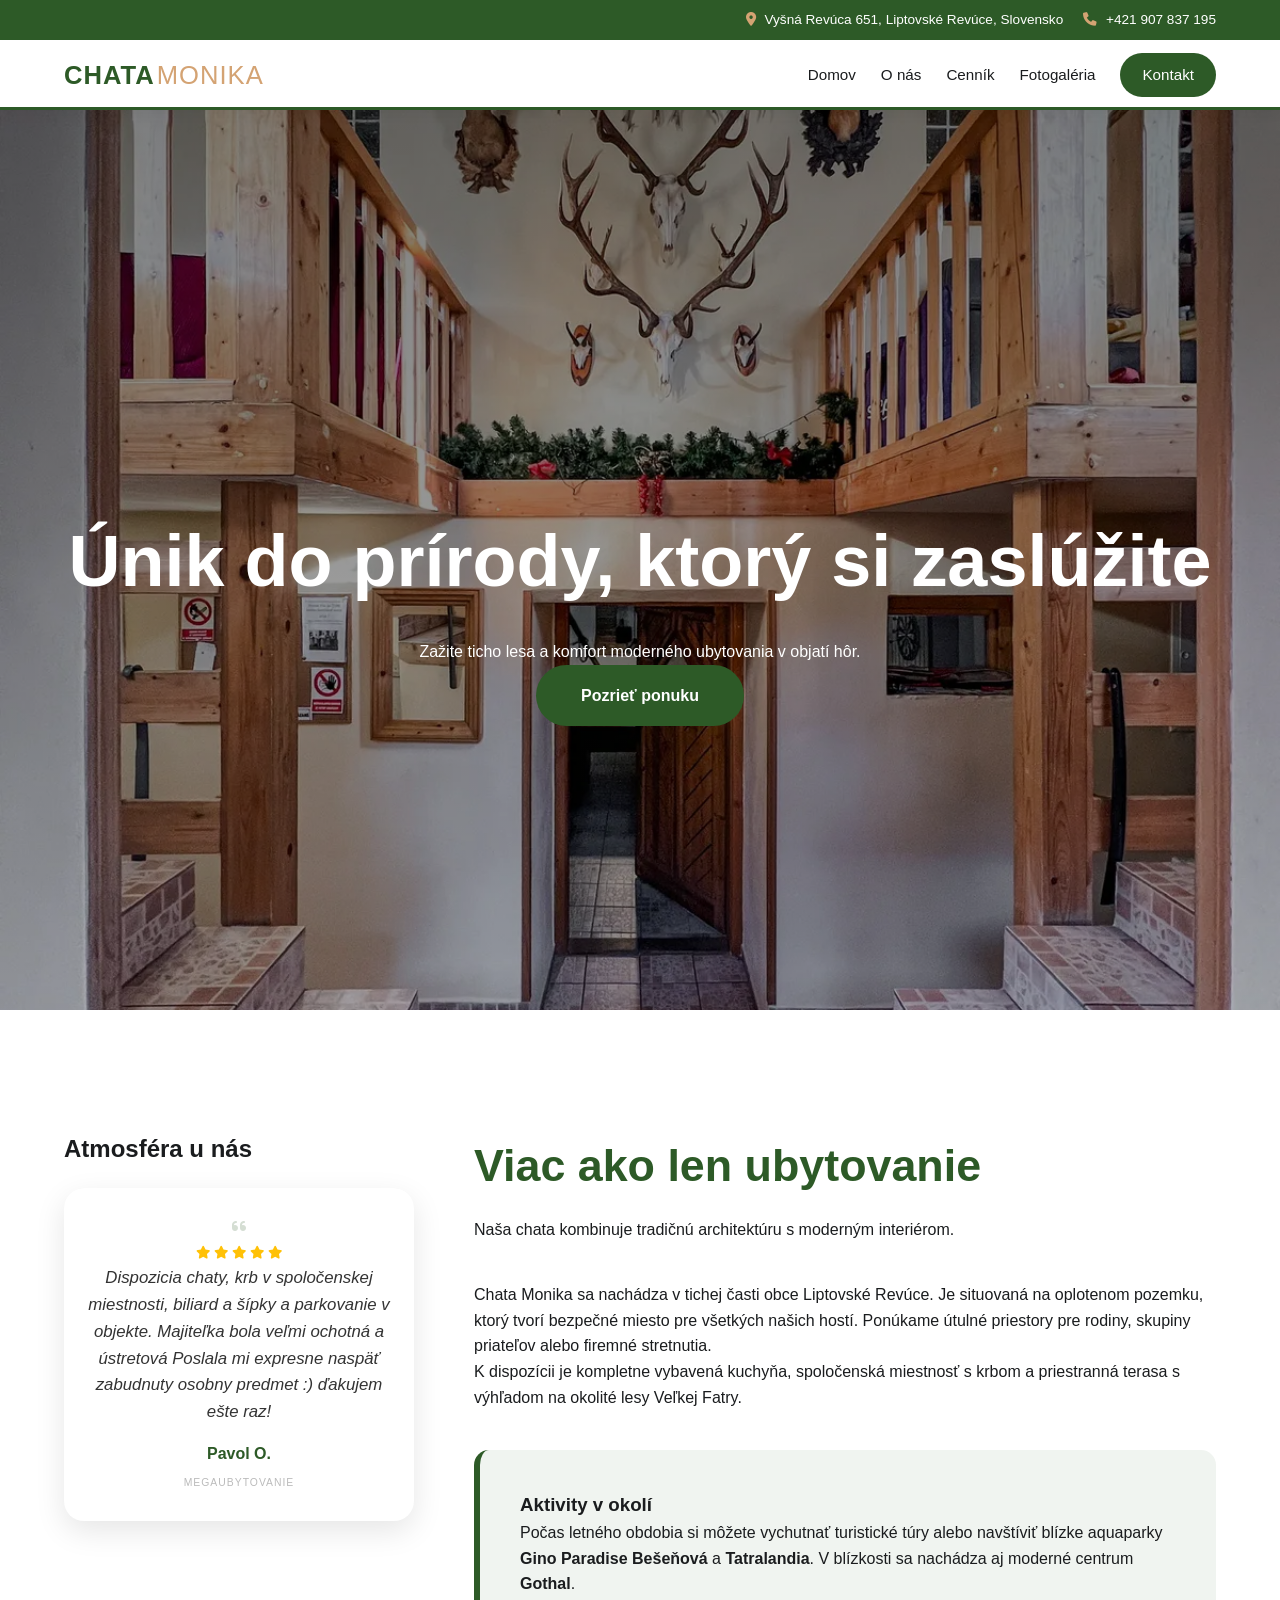
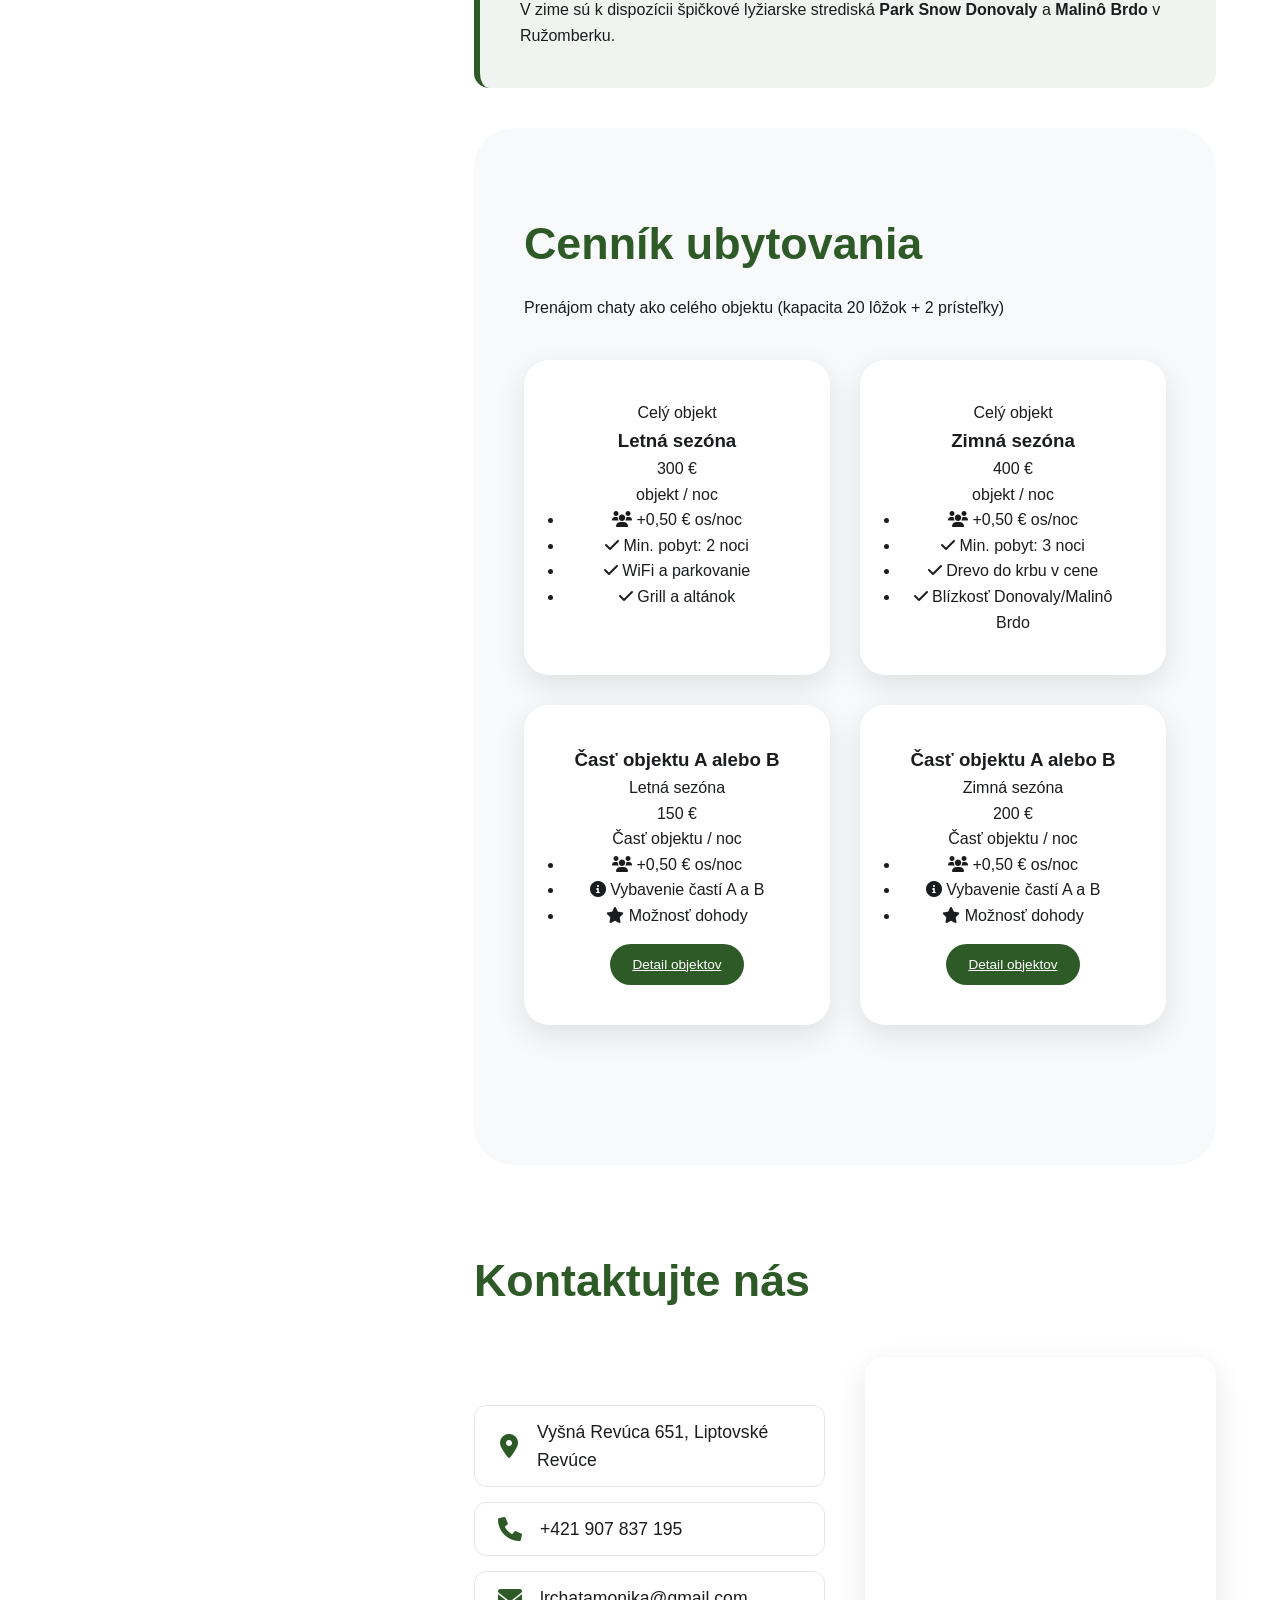
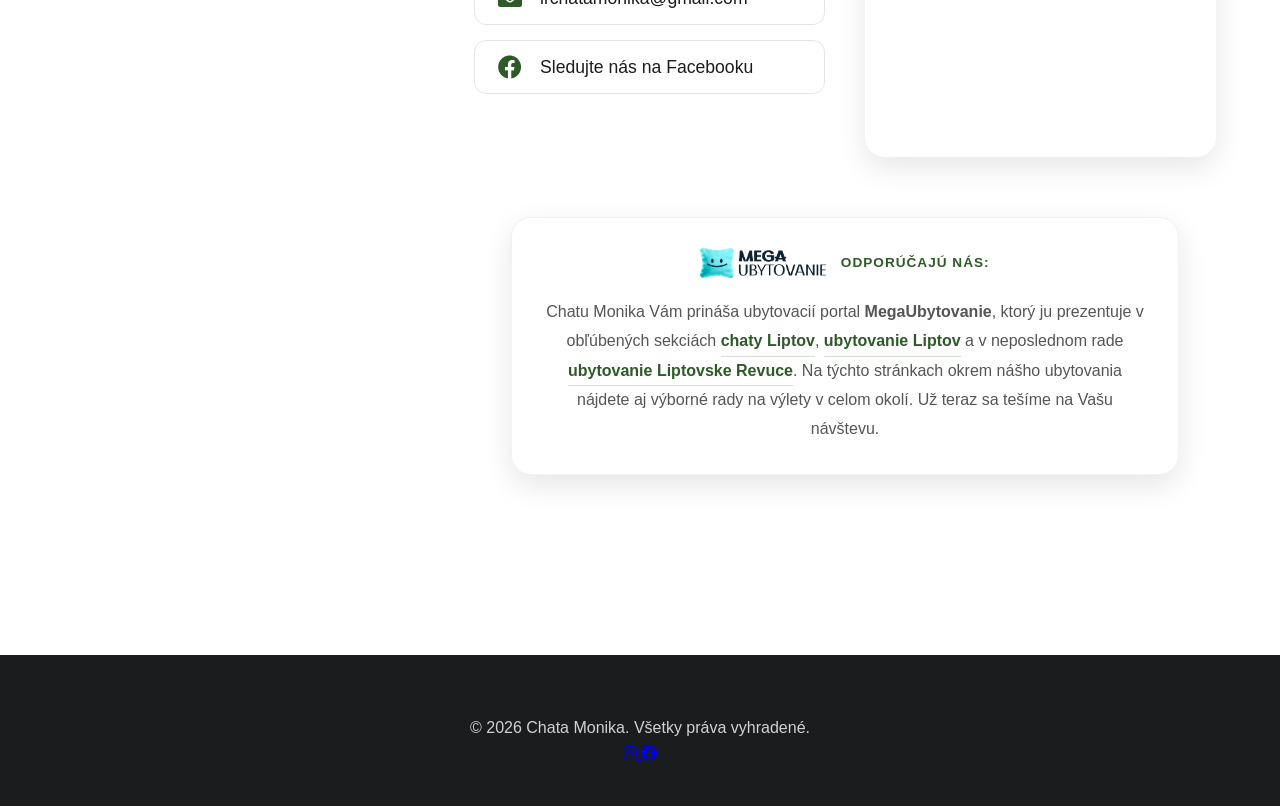
<file: index.html>
<!DOCTYPE html>
<html lang="sk">
<head>
    <meta charset="UTF-8">
    <meta name="viewport" content="width=device-width, initial-scale=1.0">

    <title>Chata Monika | Ubytovanie Liptovské Revúce – Veľká Fatra</title>
    <meta name="description" content="Chata Monika ponúka útulné ubytovanie v krásnom prostredí Liptovských Revúc. Ideálne miesto pre rodinnú dovolenku, turistiku vo Veľkej Fatre a relax v prírode.">
    <link rel="canonical" href="https://lrchatamonika.sk/">

    <link rel="icon" type="image/png" href="/img/favicon/favicon-96x96.png" sizes="96x96" alt ="" />
    <link rel="icon" type="image/svg+xml" href="/img/favicon/favicon.svg" alt="" />
    <link rel="shortcut icon" href="/img/favicon/favicon.ico" alt =""/>
    <link rel="apple-touch-icon" sizes="180x180" href="/img/favicon/apple-touch-icon.png" alt="" />
    <meta name="apple-mobile-web-app-title" content="CHATA MONIKA" />
    <link rel="manifest" href="/img/favicon/site.webmanifest" />

    <meta property="og:type" content="website">
    <meta property="og:url" content="https://lrchatamonika.sk/">
    <meta property="og:title" content="Chata Monika | Ubytovanie Liptovské Revúce – Veľká Fatra">
    <meta property="og:description" content="Útulná chata v srdci Liptova. Skvelé miesto pre váš oddych a turistiku.">
    <meta property="og:image" content="https://lrchatamonika.sk/img/favicon/og-image.png" alt="Chata Monika -logo">

    <link rel="stylesheet" href="style.css">
    <link rel="stylesheet" href="https://cdnjs.cloudflare.com/ajax/libs/font-awesome/6.0.0/css/all.min.css">
</head>
<body>

    <div class="topbar">
        <div class="topbar-content">
            <span><i class="fas fa-map-marker-alt"></i> Vyšná Revúca 651, Liptovské Revúce, Slovensko</span>
            <span><i class="fas fa-phone"></i> +421 907 837 195</span>
        </div>
    </div>

    <nav>
        <div class="nav-container">
            <div class="logo">
                <a href="#domov">CHATA<span>MONIKA</span></a>
            </div>
            
            <div class="menu-toggle" id="mobile-menu">
                <i class="fas fa-bars"></i>
            </div>
            
            <div class="nav-links">
                <a href="#domov">Domov</a>
                <a href="#o-nas">O nás</a>
                <a href="#cennik">Cenník</a>
                <a href="gallery.html">Fotogaléria</a>
                <a href="#kontakt" class="btn-small">Kontakt</a>
            </div>
        </div>
    </nav>

    <header id="domov">
        <div class="hero-content">
            <h1>Únik do prírody, ktorý si zaslúžite</h1>
            <p>Zažite ticho lesa a komfort moderného ubytovania v objatí hôr.</p>
            <a href="#cennik" class="btn">Pozrieť ponuku</a>
        </div>
    </header>

    <main class="main-layout">
        
        <aside class="sidebar-gallery">

            <h2>Atmosféra u nás</h2>
        
            <div class="sidebar-sticky">
                
                <div class="sidebar-box slideshow-container">
                    <div class="sidebar-slides slide-1"></div>
                    <div class="sidebar-slides slide-2"></div>
                    <div class="sidebar-slides slide-3"></div>
                </div>
            
                <div class="sidebar-box" id="review-sidebar">
                    <p style="text-align:center; padding:20px;">Načítavam recenzie...</p>
                </div>
            </div>
        
        </aside>

        <article class="content-area">
            <section id="o-nas">
                <div class="section-header">
                    <h2>Viac ako len ubytovanie</h2>
                    <p>Naša chata kombinuje tradičnú architektúru s moderným interiérom.</p>
                </div>
                <p>Chata Monika sa nachádza v tichej časti obce Liptovské Revúce. Je situovaná na oplotenom pozemku, ktorý tvorí bezpečné miesto pre všetkých našich hostí. Ponúkame útulné priestory pre rodiny, skupiny priateľov alebo firemné stretnutia.</p>
                <p>K dispozícii je kompletne vybavená kuchyňa, spoločenská miestnosť s krbom a priestranná terasa s výhľadom na okolité lesy Veľkej Fatry.</p>
                
                <div class="activities">
                    <h3>Aktivity v okolí</h3>
                    <p>Počas letného obdobia si môžete vychutnať turistické túry alebo navštíviť blízke aquaparky <strong>Gino Paradise Bešeňová</strong> a <strong>Tatralandia</strong>. V blízkosti sa nachádza aj moderné centrum <strong>Gothal</strong>.</p>
                    <p>V zime sú k dispozícii špičkové lyžiarske strediská <strong>Park Snow Donovaly</strong> a <strong>Malinô Brdo</strong> v Ružomberku.</p>
                </div>
            </section>

            <section id="cennik" class="bg-light">
    <div class="section-header text-center">
        <h2>Cenník ubytovania</h2>
        <p>Prenájom chaty ako celého objektu (kapacita 20 lôžok + 2 prísteľky)</p>
    </div>

    <div class="pricing-table">
        <div class="price-item">
            <div class="price-tag">Celý objekt</div>
            <h3>Letná sezóna</h3>
            <div class="price">300 €</div>
            <p class="price-per">objekt / noc</p>
            <ul class="price-features">
                <li><i class="fas fa-users"></i> +0,50 € os/noc</li>
                <li><i class="fas fa-check"></i> Min. pobyt: 2 noci</li>
                <li><i class="fas fa-check"></i> WiFi a parkovanie</li>
                <li><i class="fas fa-check"></i> Grill a altánok</li>
            </ul>
        </div>

        <div class="price-item featured">
            <div class="price-tag">Celý objekt</div>
            <h3>Zimná sezóna</h3>
            <div class="price">400 €</div>
            <p class="price-per">objekt / noc</p>
            <ul class="price-features">
                <li><i class="fas fa-users"></i> +0,50 € os/noc</li>
                <li><i class="fas fa-check"></i> Min. pobyt: 3 noci</li>
                <li><i class="fas fa-check"></i> Drevo do krbu v cene</li>
                <li><i class="fas fa-check"></i> Blízkosť Donovaly/Malinô Brdo</li>
            </ul>
        </div>

        <div class="price-item">
            <h3>Časť objektu A alebo B</h3>
            <p class="season-date">Letná sezóna</p>
            <div class="price">150 €</div>
            <p class="price-per">Časť objektu / noc</p>
            <ul class="price-features">
                <li><i class="fas fa-users"></i> +0,50 € os/noc</li>
                <li><i class="fas fa-info-circle"></i> Vybavenie častí A a B</li>
                <li><i class="fas fa-star"></i> Možnosť dohody</li>
            </ul>
            <a href="additional.html" class="btn-small" style="margin-top: 15px; display: inline-block;">Detail objektov</a>
        </div>

        <div class="price-item">
            <h3>Časť objektu A alebo B</h3>
            <p class="season-date">Zimná sezóna</p>
            <div class="price">200 €</div>
            <p class="price-per">Časť objektu / noc</p>
            <ul class="price-features">
                <li><i class="fas fa-users"></i> +0,50 € os/noc</li>
                <li><i class="fas fa-info-circle"></i> Vybavenie častí A a B</li>
                <li><i class="fas fa-star"></i> Možnosť dohody</li>
            </ul>
            <a href="additional.html" class="btn-small" style="margin-top: 15px; display: inline-block;">Detail objektov</a>
        </div>
    </div>
</section>


            <section id="kontakt" class="contact-section">
				<div class="section-header">
					<h2>Kontaktujte nás</h2>
				</div>
				
				<div class="contact-wrapper">
					<div class="contact-details">
						<a href="https://maps.app.goo.gl/VqiZuJn4z5QdGsv89" 
						   target="_blank" 
						   rel="noopener" 
						   class="contact-item" 
						   aria-label="Otvoriť polohu Vyšná Revúca 651 v Mapách Google">
							<i class="fas fa-map-marker-alt" aria-hidden="true"></i>
							<span>Vyšná Revúca 651, Liptovské Revúce</span>
						</a>

						<a href="tel:+421907837195" class="contact-item">
							<i class="fas fa-phone" aria-hidden="true"></i>
							<span>+421 907 837 195</span>
						</a>

						<a href="mailto:lrchatamonika@gmail.com" class="contact-item">
							<i class="fas fa-envelope" aria-hidden="true"></i>
							<span>lrchatamonika@gmail.com</span>
						</a>

						<a href="https://www.facebook.com/people/Chata-Monika/61586157156309/" target="_blank" rel="noopener" class="contact-item">
							<i class="fab fa-facebook" aria-hidden="true"></i>
							<span>Sledujte nás na Facebooku</span>
						</a>
					</div>

					<div class="map-container">
						<iframe 
							title="Mapa polohy Chaty Monika"
							src="https://www.google.com/maps/embed?pb=!1m18!1m12!1m3!1d2622.496562672029!2d19.15807197596451!3d48.90593089736028!2m3!1f0!2f0!3f0!3m2!1i1024!2i768!4f13.1!3m3!1m2!1s0x47150f932e7abdf1%3A0xba121b43228b1fc0!2sChata%20Monika!5e0!3m2!1ssk!2ssk!4v1775667659788!5m2!1ssk!2ssk"
							width="100%" 
							height="400" 
							style="border:0;" 
							allowfullscreen="" 
							loading="lazy" 
							referrerpolicy="no-referrer-when-downgrade">
						</iframe>
					</div>
				</div>
			</section>
        <section class="partner-section">
            <div class="partner-text-container">
                <div class="partner-header">
                    <img src="img/logo-megaubytovanie.png" alt="MegaUbytovanie.sk" class="partner-logo-small">
                    <span>Odporúčajú nás:</span>
                </div>
                <p class="partner-description">
                    Chatu Monika Vám prináša ubytovacií portal <strong>MegaUbytovanie</strong>, ktorý ju prezentuje v obľúbených sekciách 
                    <a href="https://www.megaubytovanie.sk/liptov/chaty-chalupy" target="_blank">chaty Liptov</a>, 
                    <a href="https://www.megaubytovanie.sk/liptov" target="_blank">ubytovanie Liptov</a> a v neposlednom rade 
                    <a href="https://www.megaubytovanie.sk/sumiac" target="_blank">ubytovanie Liptovske Revuce</a>. 
                    Na týchto stránkach okrem nášho ubytovania nájdete aj výborné rady na výlety v celom okolí. 
                    Už teraz sa tešíme na Vašu návštevu.
                </p>
            </div>
        </section>
        </article>
    </main>
    <footer id="footer">
        <div class="footer-grid">
            <p>&copy; 2026 Chata Monika. Všetky práva vyhradené.</p>
            <div class="socials">
                <a href="https://www.instagram.com/vas-profil" 
				   target="_blank" 
				   rel="noopener" 
				   aria-label="Sledujte Chatu Monika na Instagrame">
				   <i class="fab fa-instagram"></i>
				</a>
                <a href="https://www.facebook.com/people/Chata-Monika/61586157156309/" rel="noopener" target="_blank"><i class="fab fa-facebook" aria-label="Sledujte Chatu Monika na Facebooku"></i></a>
            </div>
        </div>
    </footer>
<script src="script.js"></script>
</body>
</html>
</file>
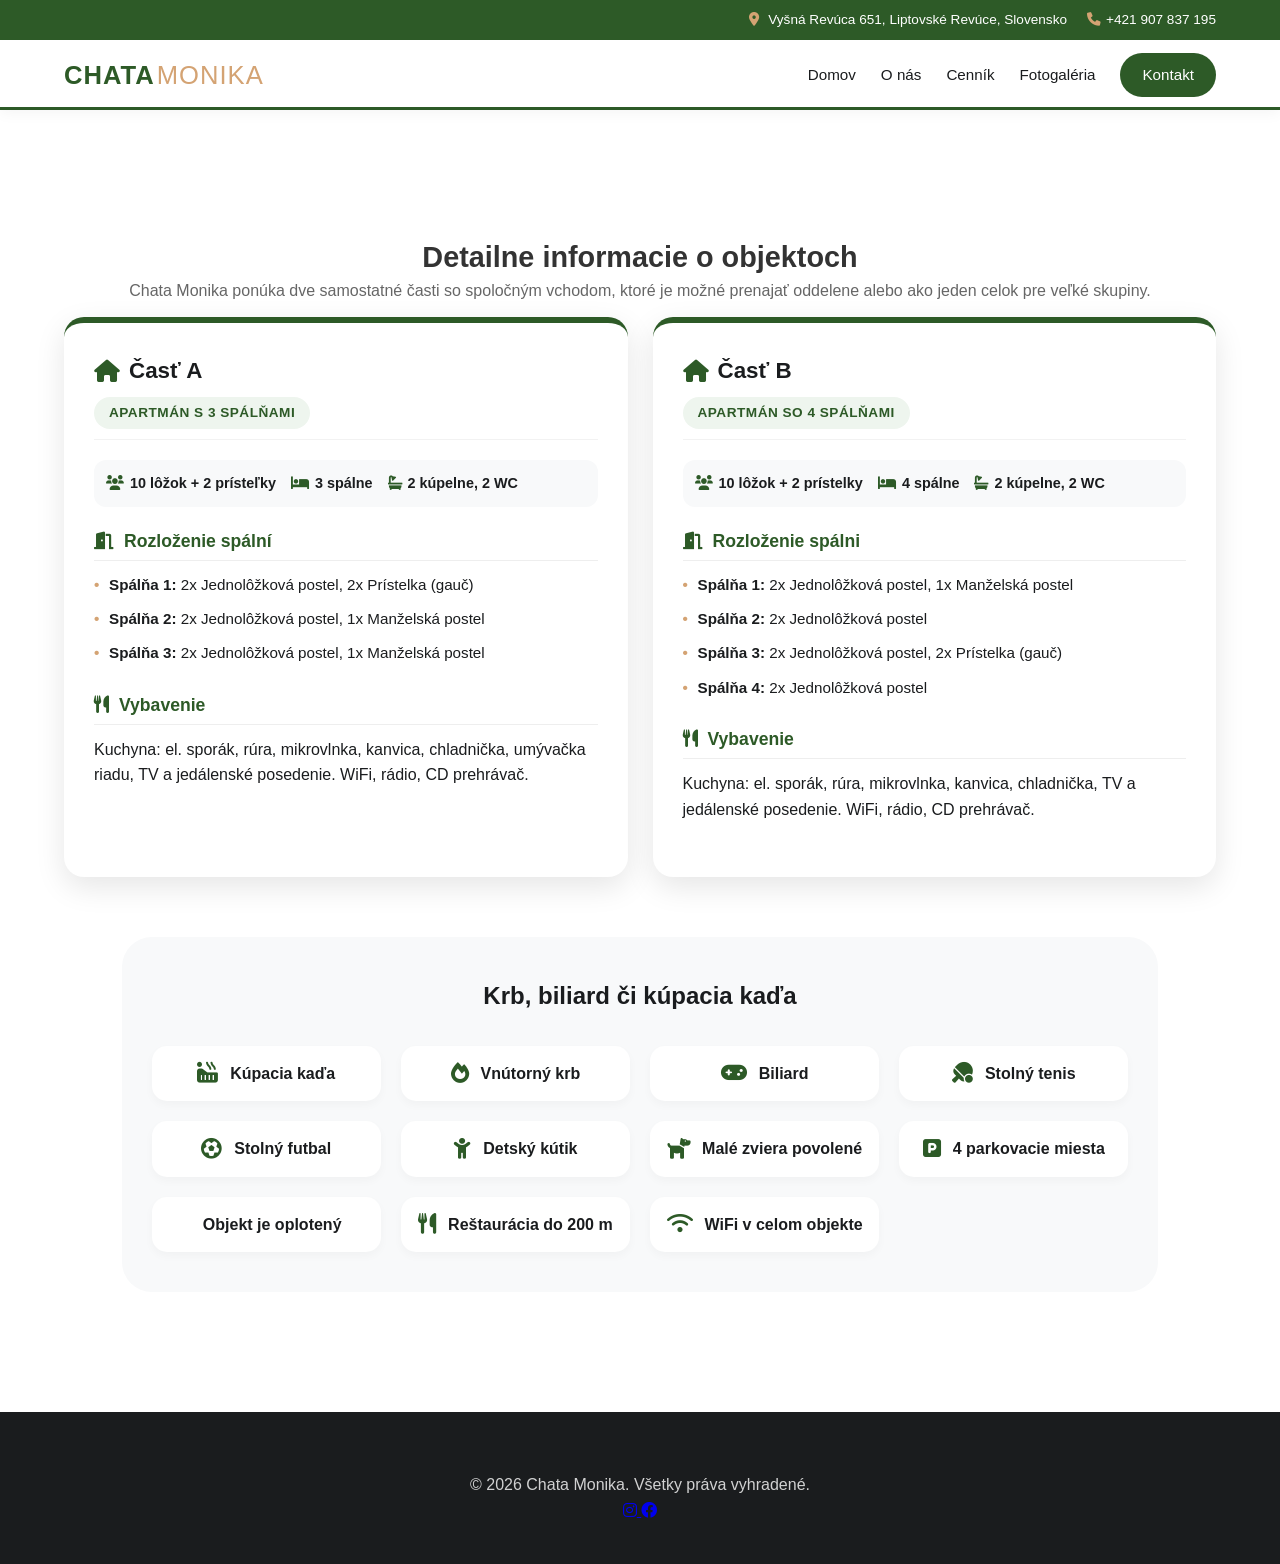
<file: additional.html>
<!DOCTYPE html>
<html lang="sk">
<head>
    <meta charset="UTF-8">
    <meta name="viewport" content="width=device-width, initial-scale=1.0">

    <title>Vybavenie a informácie | Chata Monika Liptovské Revúce</title>
    <meta name="description" content="Všetko o vybavení Chaty Monika. Informácie o parkovaní, ohnisku, kuchyni a tipy na aktivity v Liptovských Revúcach a okolí Veľkej Fatry.">
    <link rel="canonical" href="https://lrchatamonika.sk/additional.html">

    <link rel="icon" type="image/png" href="/img/favicon/favicon-96x96.png" sizes="96x96" alt=""/>
    <link rel="icon" type="image/svg+xml" href="/img/favicon/favicon.svg" alt =""/>
    <link rel="shortcut icon" href="/img/favicon/favicon.ico" alt=""/>
    <link rel="apple-touch-icon" sizes="180x180" href="/img/favicon/apple-touch-icon.png" alt=""/>
    <meta name="apple-mobile-web-app-title" content="CHATA MONIKA" />
    <link rel="manifest" href="/img/favicon/site.webmanifest" />

    <meta property="og:type" content="website">
    <meta property="og:url" content="https://lrchatamonika.sk/additional.html">
    <meta property="og:title" content="Vybavenie a služby - Chata Monika">
    <meta property="og:description" content="Podrobné informácie o vybavení chaty a možnostiach v okolí.">
    <meta property="og:image" content="https://lrchatamonika.sk/img/favicon/og-image.png" alt="Chata Monika - logo">


    <link rel="stylesheet" href="style.css">
    <link rel="stylesheet" href="https://cdnjs.cloudflare.com/ajax/libs/font-awesome/6.0.0/css/all.min.css">
</head>
<body>

    <div class="topbar">
        <div class="topbar-content">
            <span><i class="fas fa-map-marker-alt"></i> Vyšná Revúca 651, Liptovské Revúce, Slovensko</span>
            <span><i class="fas fa-phone"></i>+421 907 837 195</span>
        </div>
    </div>

    <nav>
        <div class="nav-container">
            <div class="logo">
                <a href="index.html#domov">CHATA<span>MONIKA</span></a>
            </div>
            
            <div class="menu-toggle" id="mobile-menu">
                <i class="fas fa-bars"></i>
            </div>
            
            <div class="nav-links">
                <a href="index.html#domov">Domov</a>
                <a href="index.html#o-nas">O nás</a>
                <a href="index.html#cennik">Cenník</a>
                <a href="gallery.html">Fotogaléria</a>
                <a href="index.html#kontakt" class="btn-small">Kontakt</a>
            </div>
        </div>
    </nav>

    <main class="main-layout additional-page">
        <article class="content-area">
            
            <header class="section-header">
                <h1>Detailne informacie o objektoch</h1>
                <p>Chata Monika ponúka dve samostatné časti so spoločným vchodom, ktoré je možné prenajať oddelene alebo ako jeden celok pre veľké skupiny.</p>
            </header>

            <div class="object-grid">
                
                <div class="object-card">
                    <div class="object-header">
                        <h2><i class="fas fa-home"></i> Časť A</h2>
                        <span class="tag">Apartmán s 3 spálňami</span>
                    </div>
                    
                    <div class="object-info-basic">
                        <span><i class="fas fa-users"></i> 10 lôžok + 2 prísteľky</span>
                        <span><i class="fas fa-bed"></i> 3 spálne</span>
                        <span><i class="fas fa-bath"></i> 2 kúpelne, 2 WC</span>
                    </div>

                    <div class="detail-block">
                        <h3><i class="fas fa-door-open"></i> Rozloženie spální</h3>
                        <ul class="detail-list">
                            <li><strong>Spálňa 1:</strong> 2x Jednolôžková postel, 2x Prístelka (gauč)</li>
                            <li><strong>Spálňa 2:</strong> 2x Jednolôžková postel, 1x Manželská postel</li>
                            <li><strong>Spálňa 3:</strong> 2x Jednolôžková postel, 1x Manželská postel</li>
                        </ul>
                    </div>

                    <div class="detail-block">
                        <h3><i class="fas fa-utensils"></i> Vybavenie</h3>
                        <p>Kuchyna: el. sporák, rúra, mikrovlnka, kanvica, chladnička, umývačka riadu, TV a jedálenské posedenie. WiFi, rádio, CD prehrávač.</p>
                    </div>
                </div>

                <div class="object-card">
                    <div class="object-header">
                        <h2><i class="fas fa-home"></i> Časť B</h2>
                        <span class="tag">Apartmán so 4 spálňami</span>
                    </div>
                    
                    <div class="object-info-basic">
                        <span><i class="fas fa-users"></i> 10 lôžok + 2 prístelky</span>
                        <span><i class="fas fa-bed"></i> 4 spálne</span>
                        <span><i class="fas fa-bath"></i> 2 kúpelne, 2 WC</span>
                    </div>

                    <div class="detail-block">
                        <h3><i class="fas fa-door-open"></i> Rozloženie spálni</h3>
                        <ul class="detail-list">
                            <li><strong>Spálňa 1:</strong> 2x Jednolôžková postel, 1x Manželská postel</li>
                            <li><strong>Spálňa 2:</strong> 2x Jednolôžková postel</li>
                            <li><strong>Spálňa 3:</strong> 2x Jednolôžková postel, 2x Prístelka (gauč)</li>
                            <li><strong>Spálňa 4:</strong> 2x Jednolôžková postel</li>
                        </ul>
                    </div>

                    <div class="detail-block">
                        <h3><i class="fas fa-utensils"></i> Vybavenie</h3>
                        <p>Kuchyna: el. sporák, rúra, mikrovlnka, kanvica, chladnička, TV a jedálenské posedenie. WiFi, rádio, CD prehrávač.</p>
                    </div>
                </div>

            </div>

            <section class="common-amenities">
                <h2>Krb, biliard či kúpacia kaďa</h2>
                <div class="amenities-grid">
                    <div class="amenity-item"><i class="fas fa-hot-tub"></i> Kúpacia kaďa</div>
                    <div class="amenity-item"><i class="fas fa-fire"></i> Vnútorný krb</div>
                    <div class="amenity-item"><i class="fas fa-gamepad"></i> Biliard</div>
                    
                    <div class="amenity-item"><i class="fas fa-table-tennis"></i> Stolný tenis</div>
                    <div class="amenity-item"><i class="fas fa-futbol"></i> Stolný futbal</div>
                    <div class="amenity-item"><i class="fas fa-child"></i> Detský kútik</div>
                    
                    <div class="amenity-item"><i class="fas fa-dog"></i> Malé zviera povolené</div>
                    <div class="amenity-item"><i class="fas fa-parking"></i> 4 parkovacie miesta</div>
                    <div class="amenity-item"><i class="fas fa-fence"></i> Objekt je oplotený</div>
                    <div class="amenity-item"><i class="fas fa-utensils"></i> Reštaurácia do 200 m</div>
                    <div class="amenity-item"><i class="fas fa-wifi"></i> WiFi v celom objekte</div>
                </div>
            </section>

        </article>
    </main>

    <footer id="footer">
        <div class="footer-grid">
            <p>&copy; 2026 Chata Monika. Všetky práva vyhradené.</p>
            <div class="socials">
                <a href="https://www.instagram.com/vas-profil" 
				   target="_blank" 
				   rel="noopener" 
				   aria-label="Sledujte Chatu Monika na Instagrame">
				   <i class="fab fa-instagram"></i>
				</a>
                <a href="https://www.facebook.com/people/Chata-Monika/61586157156309/" rel="noopener" target="_blank"><i class="fab fa-facebook" aria-label="Sledujte Chatu Monika na Facebooku"></i></a>
            </div>
        </div>
    </footer>

<script src="script.js"></script>
</body>
</html>
</file>
<file: style.css>
/* --- MODERNE PREMENNE --- */
:root {
    --primary: #2d5a27;
    --primary-dark: #1e3d1a;
    --accent: #d4a373;
    --dark: #1a1c1e;
    --light: #f8f9fa;
    --white: #ffffff;
    --shadow: 0 10px 30px rgba(0,0,0,0.1);
    --transition: all 0.4s cubic-bezier(0.25, 0.8, 0.25, 1);
}

/* --- ZAKLADNY RESET --- */
* {
    margin: 0;
    padding: 0;
    box-sizing: border-box;
    -webkit-tap-highlight-color: transparent;
}

html { scroll-behavior: smooth; }

body {
    font-family: -apple-system, BlinkMacSystemFont, "Segoe UI", Roboto, Helvetica, Arial, sans-serif;
    line-height: 1.6;
    color: var(--dark);
    background-color: var(--white);
    overflow-x: hidden;
    padding-top: 110px; /* Desktop: 40px topbar + 70px nav */
}

section[id] { scroll-margin-top: 100px; }

/* --- TOPBAR --- */
.topbar {
    background: var(--primary);
    color: var(--white);
    font-size: 0.85rem;
    padding: 0 5%;
    display: flex;
    justify-content: flex-end;
    align-items: center;
    position: fixed;
    width: 100%;
    top: 0;
    z-index: 1001;
    height: 40px; 
}

.topbar-content {
    display: flex;
    align-items: center;
}

.topbar-content span { 
    margin-left: 20px; 
    font-weight: 300; 
}

.topbar-content i { margin-right: 5px; color: var(--accent); }

/* --- NAVIGACIA --- */
nav {
    background: rgba(255, 255, 255, 0.95);
    backdrop-filter: blur(10px);
    height: 70px;
    display: flex;
    align-items: center;
    position: fixed;
    width: 100%;
    top: 40px; 
    z-index: 1000;
    box-shadow: 0 2px 15px rgba(0,0,0,0.05);
    transition: var(--transition);
}

nav::after {
    content: "";
    position: absolute;
    bottom: 0;
    left: 0;
    width: 100%;
    height: 3px;
    background-color: var(--primary);
    z-index: 1001;
}

.nav-container {
    width: 90%;
    max-width: 1200px;
    margin: auto;
    display: flex;
    justify-content: space-between;
    align-items: center;
}

.logo { font-size: 1.6rem; font-weight: 800; letter-spacing: 1px; text-transform: uppercase; }
.logo a { text-decoration: none; color: var(--primary); display: block; transition: var(--transition); }
.logo a span { font-weight: 300; color: var(--accent); margin-left: 2px; }

.menu-toggle {
    display: none;
    cursor: pointer;
    font-size: 1.5rem;
    color: var(--primary);
}

.nav-links { display: flex; align-items: center; }
.nav-links a { text-decoration: none; color: var(--dark); margin-left: 25px; font-weight: 500; font-size: 0.95rem; transition: var(--transition); }
.nav-links a:hover { color: var(--primary); }
.btn-small { background: var(--primary); color: var(--white) !important; padding: 10px 22px; border-radius: 50px; font-size: 0.85rem; }

/* --- MOBILNA RESPONSIVITA HLAVICKY --- */
@media (max-width: 768px) {
    body {
        padding-top: 110px;
    }

    .topbar {
        justify-content: center;
        padding: 5px 5%;
        height: auto; 
        min-height: 50px;
    }

    .topbar-content {
        flex-direction: column;
        text-align: center;
        gap: 2px;
    }

    .topbar-content span {
        margin-left: 0;
        font-size: 0.7rem;
    }

    nav {
        height: 60px;
        top: 50px;
        position: fixed;
    }

    .logo { font-size: 1.3rem; }

    .menu-toggle { display: block; }
    
    .nav-links {
        display: none;
        flex-direction: column;
        position: absolute;
        top: 60px;
        left: 0;
        width: 100%;
        background: white;
        padding: 15px 0;
        box-shadow: 0 10px 10px rgba(0,0,0,0.1);
        text-align: center;
    }

    .nav-links.active { display: flex; }

    .nav-links a {
        margin: 10px 0;
        font-size: 1.1rem;
        display: block;
    }
}

/* --- HERO SEKCIA --- */
header {
    height: 100vh;
    background: linear-gradient(rgba(0,0,0,0.5), rgba(0,0,0,0.3)), url('img/hero.webp') center/cover no-repeat;
    display: flex;
    justify-content: center;
    align-items: center;
    text-align: center;
    color: var(--white);
    padding: 110px 20px 0;
}

.hero-content h1 { font-size: clamp(2.5rem, 8vw, 4.5rem); margin-bottom: 20px; font-weight: 800; }
.btn { background: var(--primary); color: var(--white); padding: 18px 45px; text-decoration: none; border-radius: 50px; font-weight: 600; display: inline-block; transition: var(--transition); }
.btn:hover { background: var(--primary-dark); transform: translateY(-2px); }

/* --- HLAVNY LAYOUT --- */
.main-layout {
    display: grid;
    grid-template-columns: 350px 1fr;
    gap: 60px;
    padding: 120px 5%;
    max-width: 1400px;
    margin: auto;
}

/* --- OBSAHOVA CAST --- */
.section-header { margin-bottom: 40px; }
.section-header h2 { font-size: clamp(2rem, 5vw, 2.8rem); color: var(--primary); margin-bottom: 15px; }
.bg-light { background-color: var(--light); padding: 80px 50px; border-radius: 40px; }

/* --- CENNIK --- */
.pricing-table { display: grid; grid-template-columns: repeat(auto-fit, minmax(280px, 1fr)); gap: 30px; margin-bottom: 60px; }
.price-item { background: var(--white); padding: 40px; border-radius: 25px; text-align: center; box-shadow: var(--shadow); }

/* --- KONTAKT A MAPA --- */
.contact-section { 
    margin-top: 80px; 
}

.contact-wrapper { 
    display: grid; 
    grid-template-columns: 1fr 1fr; 
    gap: 40px; 
    align-items: center; 
}

.contact-item { 
    display: flex; 
    align-items: center; 
    gap: 15px; 
    margin-bottom: 15px; 
    font-size: 1.1rem; 
    color: var(--dark);
    text-decoration: none;
    padding: 12px 20px; 
    border-radius: 12px; 
    transition: var(--transition); 
    border: 1px solid rgba(0, 0, 0, 0.1);
    font-weight: 500;
    background: transparent;
}

.contact-item:hover,
.contact-item:focus {
    background: var(--light);
    border-color: var(--primary);
    color: var(--primary);
    transform: translateX(5px);
    outline: none;
}

.contact-item i { 
    font-size: 1.5rem; 
    color: var(--primary); 
    width: 30px; 
    text-align: center;
    transition: var(--transition);
}

.map-container { 
    border-radius: 20px; 
    overflow: hidden; 
    box-shadow: var(--shadow); 
    height: 400px; 
    border: 0;
}

/* --- AKTIVITY --- */
.activities { 
    background: #f0f4f0; 
    padding: 40px; 
    border-left: 6px solid var(--primary); 
    border-radius: 15px; 
    margin: 40px 0; 
}

/* --- FOOTER --- */
footer { 
    padding: 60px 5% 40px; 
    background: var(--dark); 
    color: rgba(255, 255, 255, 0.8); 
    text-align: center; 
}

/* --- RESPONSIVITA HLAVNEHO LAYOUTU --- */
@media (max-width: 1100px) {
    .main-layout { grid-template-columns: 1fr; }
    .sidebar-sticky { position: static; order: 2; }
}

@media (max-width: 768px) {
    .contact-wrapper { grid-template-columns: 1fr; gap: 30px; }
    .map-container { height: 300px; }
}

/* --- GALERIA A SLIDERY --- */
.gallery-category { 
    margin: 60px 0; 
    position: relative; 
}

.gallery-category h2 { 
    color: var(--primary); 
    font-size: 1.8rem; 
    margin-bottom: 25px; 
    position: relative; 
    z-index: 5;
}

/* --- SLIDER CONTAINER --- */
.slider-container {
    position: relative;
    width: 100%;
}

/* --- VIEWPORT (SCROLL AREA) --- */
.slider-viewport {
    width: 100%;
    overflow-x: auto;
    scroll-snap-type: x mandatory;
    -webkit-overflow-scrolling: touch;
    scrollbar-width: none;
    padding: 20px 0;
    cursor: grab;
}

.slider-viewport:active {
    cursor: grabbing;
}

.slider-viewport::-webkit-scrollbar { 
    display: none;
}

/* --- TRACK --- */
.slider-track {
    display: flex;
    gap: 20px;
    width: max-content;
}

/* --- SLIDE --- */
.slide {
    scroll-snap-align: start;
    flex: 0 0 300px;
    width: 300px;
    height: 400px;
    background: #f0f0f0; 
    border-radius: 20px;
    overflow: hidden;
    transition: transform 0.4s ease, box-shadow 0.4s ease;
    position: relative;
    z-index: 1;
}

.slide:hover {
    transform: scale(1.04);
    box-shadow: 0 20px 40px rgba(0,0,0,0.25);
    z-index: 10;
}

/* --- IMAGE --- */
.slide img {
    width: 100%;
    height: 100%;
    object-fit: cover;
    display: block;
}

/* --- BUTTONS --- */
.slider-btn {
    position: absolute;
    top: 50%;
    transform: translateY(-50%);
    width: 50px;
    height: 50px;
    border: none;
    border-radius: 50%;
    background: rgba(0,0,0,0.6);
    backdrop-filter: blur(6px);
    color: white;
    cursor: pointer;
    display: flex;
    align-items: center;
    justify-content: center;
    z-index: 100;
    transition: 0.3s;
    box-shadow: 0 6px 20px rgba(0,0,0,0.3);
}

.slider-btn:hover { 
    background: var(--primary); 
    transform: translateY(-50%) scale(1.1);
}

.slider-btn.prev { left: 10px; }
.slider-btn.next { right: 10px; }

/* --- MOBILE SLIDER --- */
@media (max-width: 768px) {
    .slide {
        flex: 0 0 260px;
        width: 260px;
        height: 320px;
    }

    .slider-btn {
        width: 40px;
        height: 40px;
        font-size: 0.8rem;
    }
}

/* --- LIGHTBOX --- */
.lightbox {
    position: fixed;
    inset: 0;
    background: rgba(0,0,0,0.95);
    display: flex;
    align-items: center;
    justify-content: center;
    opacity: 0;
    pointer-events: none;
    transition: 0.3s ease;
    z-index: 9999;
    padding: 20px;
}

.lightbox.active {
    opacity: 1;
    pointer-events: all;
}

.lightbox img {
    max-width: 90%;
    max-height: 80vh;
    border-radius: 12px;
    box-shadow: 0 0 50px rgba(0,0,0,0.5);
    position: relative;
    z-index: 1;
}

.lightbox-prev,
.lightbox-next {
    position: absolute;
    top: 50%;
    transform: translateY(-50%);
    background: rgba(0,0,0,0.6);
    border: none;
    color: white;
    width: 50px;
    height: 50px;
    border-radius: 50%;
    cursor: pointer;
    font-size: 1.2rem;
    z-index: 10000;
    display: flex;
    align-items: center;
    justify-content: center;
}

.lightbox-prev { left: 20px; }
.lightbox-next { right: 20px; }

.lightbox-prev:hover,
.lightbox-next:hover {
    background: var(--primary);
}

.close-lightbox {
    position: absolute;
    top: 20px;
    right: 30px;
    color: white;
    font-size: 3rem;
    cursor: pointer;
    line-height: 1;
    transition: 0.2s;
    z-index: 10001;
}

.close-lightbox:hover {
    transform: scale(1.1);
}

/* --- ZJEDNOTENY SIDEBAR A GRID STACKING OPRAVA --- */
.sidebar-sticky { 
    position: sticky; 
    top: 130px; 
    display: flex;
    flex-direction: column;
    gap: 20px;
}

.sidebar-box {
    display: grid; /* Umoznuje vrstvenie obsahu bez vytrhnutia z toku */
    grid-template-columns: 1fr;
    grid-template-rows: 1fr;
    position: relative; 
    width: 100%; 
    border-radius: 20px; 
    box-shadow: var(--shadow);
    background: #f0f0f0;
    overflow: hidden;
}

/* --- SLIDESHOW WRAPPER --- */
.sidebar-box .slideshow-container {
    grid-area: 1 / 1;
    min-height: 300px;
    width: 100%;
    height: 100%;
    position: relative;
}

/* --- FOTOSLIDESHOW --- */
.sidebar-slides { 
    position: absolute;
    inset: 0;
    width: 100%; 
    height: 100%; 
    background-size: cover;
    background-position: center;
    background-repeat: no-repeat;
    opacity: 0;
    animation: slideSequence 24s infinite;
    animation-fill-mode: both;
    will-change: opacity, transform;
}

/* --- IMAGES --- */
.slide-1 { background-image: url('img/slide1.webp'); animation-delay: 0s; }
.slide-2 { background-image: url('img/slide2.webp'); animation-delay: 8s; }
.slide-3 { background-image: url('img/slide3.webp'); animation-delay: 16s; }

/* --- RECENZIE (OPRAVENE VRSTVENIE) --- */
.review-card-sidebar {
    grid-area: 1 / 1;
    position: relative; /* Zrusene absolute pre spravne prisposobovanie vysky */
    padding: 30px 20px;
    display: flex;
    flex-direction: column;
    justify-content: center;
    align-items: center;
    text-align: center;
    opacity: 0;
    visibility: hidden;
    pointer-events: none;
    background: white;
    transition: opacity 0.5s ease-in-out, visibility 0.5s ease-in-out;
    z-index: 1;
    width: 100%;
}

.review-card-sidebar.active {
    opacity: 1;
    visibility: visible;
    pointer-events: auto;
    z-index: 2;
}

/* --- STYL TEXTU RECENZII --- */
.review-card-sidebar .quote-icon { 
    font-size: 1rem; 
    color: var(--primary); 
    opacity: 0.2; 
    margin-bottom: 5px; 
}

.review-card-sidebar p { 
    font-style: italic; 
    color: #333; 
    font-size: 1.05rem; 
    line-height: 1.6; 
    margin: 0; 
}

.review-card-sidebar h4 { 
    margin-top: 15px; 
    color: var(--primary); 
    font-size: 1rem; 
    font-weight: bold; 
}

.review-card-sidebar i.fa-star { 
    color: #ffc107; 
    font-size: 0.8rem; 
    margin: 2px; 
}

.review-card-sidebar .platform-tag { 
    font-size: 0.65rem; 
    text-transform: uppercase; 
    color: #bbb; 
    margin-top: 8px; 
    letter-spacing: 1px; 
}

/* --- RESPONZIVITA SIDEBARU A RECENZII (TABLET A MOBIL) --- */
@media (max-width: 992px) {
    .sidebar-sticky {
        position: static;
        display: grid;
        grid-template-columns: repeat(2, minmax(0, 1fr));
        gap: 20px;
        margin-top: 30px;
    }

    .sidebar-box {
        aspect-ratio: auto;
        height: auto;
        min-height: auto;
    }

    .sidebar-box:hover {
        transform: translateY(-5px);
        transition: 0.3s;
    }

    .review-card-sidebar {
        padding: 20px 15px;
    }

    .review-card-sidebar p {
        font-size: 0.95rem;
        line-height: 1.5;
    }
}

@media (max-width: 600px) {
    .sidebar-sticky {
        display: grid;
        grid-template-columns: 1fr;
    }

    .sidebar-box .slideshow-container {
        min-height: 250px;
    }

    .review-card-sidebar {
        padding: 20px 15px;
    }

    .review-card-sidebar p {
        font-size: 0.9rem;
        line-height: 1.4;
    }
}

/* --- ANIMACIA --- */
@keyframes slideSequence {
    0%   { opacity: 0; }
    5%   { opacity: 1; }
    28%  { opacity: 1; }
    33%  { opacity: 0; }
    100% { opacity: 0; }
}

/* --- PARTNERSKA SEKCIA (MEGAUBYTOVANIE) --- */
.partner-section { 
    padding: 60px 5%; 
    background-color: var(--white); 
    display: flex; 
    justify-content: center; 
    width: 100%;
    box-sizing: border-box;
}

.partner-text-container { 
    width: 100%;
    max-width: 900px; 
    padding: 30px; 
    background: var(--white); 
    border-radius: 20px; 
    box-shadow: var(--shadow); 
    text-align: center; 
    transition: var(--transition); 
    border: 1px solid rgba(0, 0, 0, 0.05); 
    box-sizing: border-box;
}

.partner-text-container:hover { 
    transform: translateY(-5px); 
    border-color: var(--primary); 
}

.partner-header { 
    display: flex; 
    align-items: center; 
    justify-content: center; 
    gap: 15px; 
    margin-bottom: 20px; 
    flex-wrap: wrap;
}

.partner-logo-small { 
    height: 30px; 
    width: auto; 
    max-width: 100%;
    transition: var(--transition); 
}

.partner-header span { 
    font-size: 0.85rem; 
    font-weight: 700; 
    text-transform: uppercase; 
    letter-spacing: 1px; 
    color: var(--primary); 
}

.partner-description { 
    font-size: 1rem; 
    line-height: 1.8; 
    color: #555; 
    margin: 0; 
    word-wrap: break-word;
}

.partner-description a { 
    color: var(--primary); 
    text-decoration: none; 
    font-weight: 600; 
    transition: var(--transition); 
    border-bottom: 1px solid rgba(45, 90, 39, 0.2); 
    display: inline-block;
}

.partner-description a:hover { 
    color: var(--primary-dark); 
    border-bottom-color: var(--primary); 
    background-color: rgba(45, 90, 39, 0.05); 
}

@media (max-width: 768px) {
    .partner-section { 
        padding: 40px 15px;
    }
    .partner-text-container {
        padding: 20px;
    }
    .partner-header { 
        flex-direction: column; 
        gap: 10px; 
    }
    .partner-description { 
        font-size: 0.95rem; 
        text-align: center;
    }
}

/* --- DOPLNOK PRE ADDITIONAL.HTML --- */
main.main-layout.additional-page {
    display: block !important;
    grid-template-columns: 1fr !important; 
    grid-template-areas: none !important;
    width: 100% !important;
    max-width: 100% !important; 
    margin: 0 !important;
    padding-top: 130px !important; 
    float: none !important;
}

.additional-page .section-header {
    display: block !important;
    text-align: center !important;
    width: 100% !important;
    background: none !important;
    background-color: transparent !important;
    min-height: 0 !important; 
    height: auto !important;
    padding: 0 !important; 
    margin: 0 auto 15px auto !important;
}

.additional-page .section-header h1 {
    margin: 0 !important;
    padding: 0 !important;
    font-size: 1.8rem !important;
    color: #333333 !important;
    line-height: 1.2 !important;
    text-shadow: none !important;
}

.additional-page .section-header p {
    margin: 5px 0 0 0 !important;
    padding: 0 !important;
    font-size: 1rem !important;
    color: #666666 !important;
    line-height: 1.4 !important;
}

.additional-page .section-header h1,
.additional-page .section-header p,
.additional-page .content-area,
.object-grid,
.common-amenities {
    max-width: 1200px !important;
    margin-left: auto !important;
    margin-right: auto !important;
    width: 90% !important;
}

.additional-page .content-area {
    display: block !important;
    width: 100% !important;
    max-width: 100% !important;
    margin: 0 auto !important;
    padding: 0 !important;
    float: none !important;
}

.object-grid {
    display: grid !important;
    grid-template-columns: repeat(auto-fit, minmax(320px, 1fr)) !important; 
    gap: 25px !important;
    margin-top: 10px !important; 
    width: 100% !important;
}

.object-card {
    background: var(--white, #ffffff);
    padding: 30px;
    border-radius: 20px;
    box-shadow: var(--shadow, 0 4px 15px rgba(0,0,0,0.1));
    border-top: 6px solid var(--primary, #4caf50);
    transition: transform 0.3s ease;
}

.object-card:hover { 
    transform: translateY(-5px); 
}

.object-header {
    margin-bottom: 15px;
    border-bottom: 1px solid rgba(0,0,0,0.05);
    padding-bottom: 10px;
}

.object-header h2 {
    font-size: 1.4rem;
    color: var(--dark, #222);
    display: flex;
    align-items: center;
    gap: 10px;
    margin: 0;
}

.object-header h2 i {
    color: var(--primary, #4caf50);
}

.tag {
    display: inline-block;
    background: #eef5ee;
    color: var(--primary, #4caf50);
    padding: 5px 15px;
    border-radius: 50px;
    font-size: 0.85rem;
    font-weight: 700;
    text-transform: uppercase;
    letter-spacing: 0.5px;
    margin-top: 8px;
}

.object-info-basic {
    display: flex;
    flex-wrap: wrap;
    gap: 15px;
    margin: 20px 0;
    background: var(--light, #f8f9fa);
    padding: 12px;
    border-radius: 12px;
}

.object-info-basic span {
    font-size: 0.9rem;
    font-weight: 600;
    display: flex;
    align-items: center;
    gap: 6px;
}

.object-info-basic i {
    color: var(--primary, #4caf50);
}

.detail-block {
    margin-bottom: 25px;
}

.detail-block h3 {
    font-size: 1.1rem;
    color: var(--primary, #4caf50);
    margin-bottom: 12px;
    border-bottom: 1px solid #eee;
    padding-bottom: 5px;
    display: flex;
    align-items: center;
    gap: 10px;
}

.detail-list { 
    list-style: none; 
    padding: 0; 
}

.detail-list li { 
    margin-bottom: 10px; 
    font-size: 0.95rem; 
    padding-left: 15px;
    position: relative;
}

.detail-list li::before {
    content: "•";
    color: var(--accent, #ff9800);
    font-weight: bold;
    position: absolute;
    left: 0;
}

.common-amenities {
    margin-top: 60px;
    background: var(--light, #f8f9fa);
    padding: 40px 30px;
    border-radius: 30px;
    text-align: center;
}

.amenities-grid {
    display: grid !important;
    grid-template-columns: repeat(auto-fit, minmax(200px, 1fr)) !important;
    gap: 20px;
    margin-top: 30px;
}

.amenity-item {
    background: var(--white, #ffffff);
    padding: 15px;
    border-radius: 15px;
    display: flex;
    align-items: center;
    justify-content: center;
    gap: 12px;
    font-weight: 600;
    box-shadow: 0 4px 10px rgba(0,0,0,0.03);
}

.amenity-item i { 
    color: var(--primary, #4caf50); 
    font-size: 1.3rem; 
}

@media (max-width: 1200px) {
    main.main-layout.additional-page {
        width: 92% !important;
        grid-template-columns: 1fr !important;
        padding-top: 110px !important;
    }
}

@media (max-width: 768px) {
    main.main-layout.additional-page {
        padding-top: 100px !important;
    }

    .object-card {
        padding: 25px 20px;
    }

    .object-grid {
        grid-template-columns: 1fr !important;
        margin-top: 15px !important;
    }

    .common-amenities {
        padding: 40px 20px;
        border-radius: 25px;
    }

    .amenities-grid {
        grid-template-columns: 1fr 1fr !important;
        gap: 10px;
    }

    .amenity-item {
        font-size: 0.85rem;
        padding: 15px 10px;
    }
}
</file>
